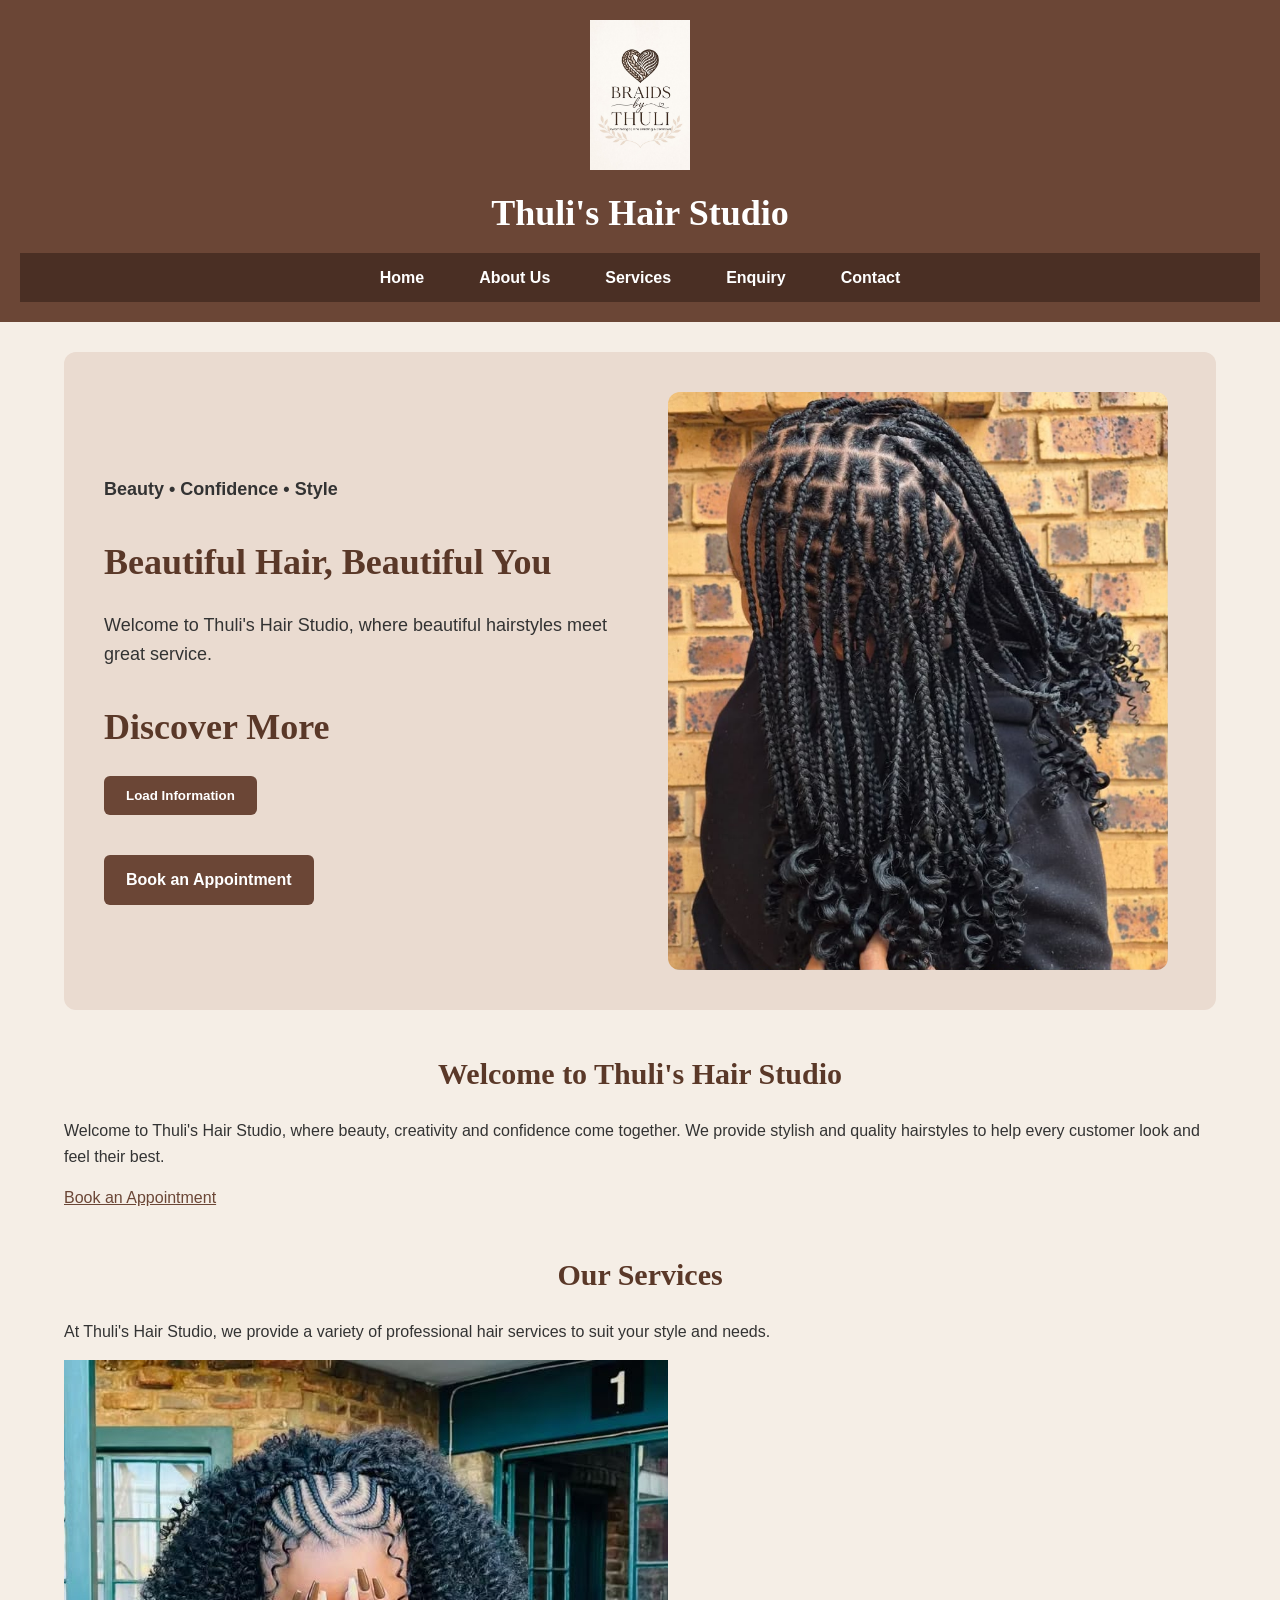
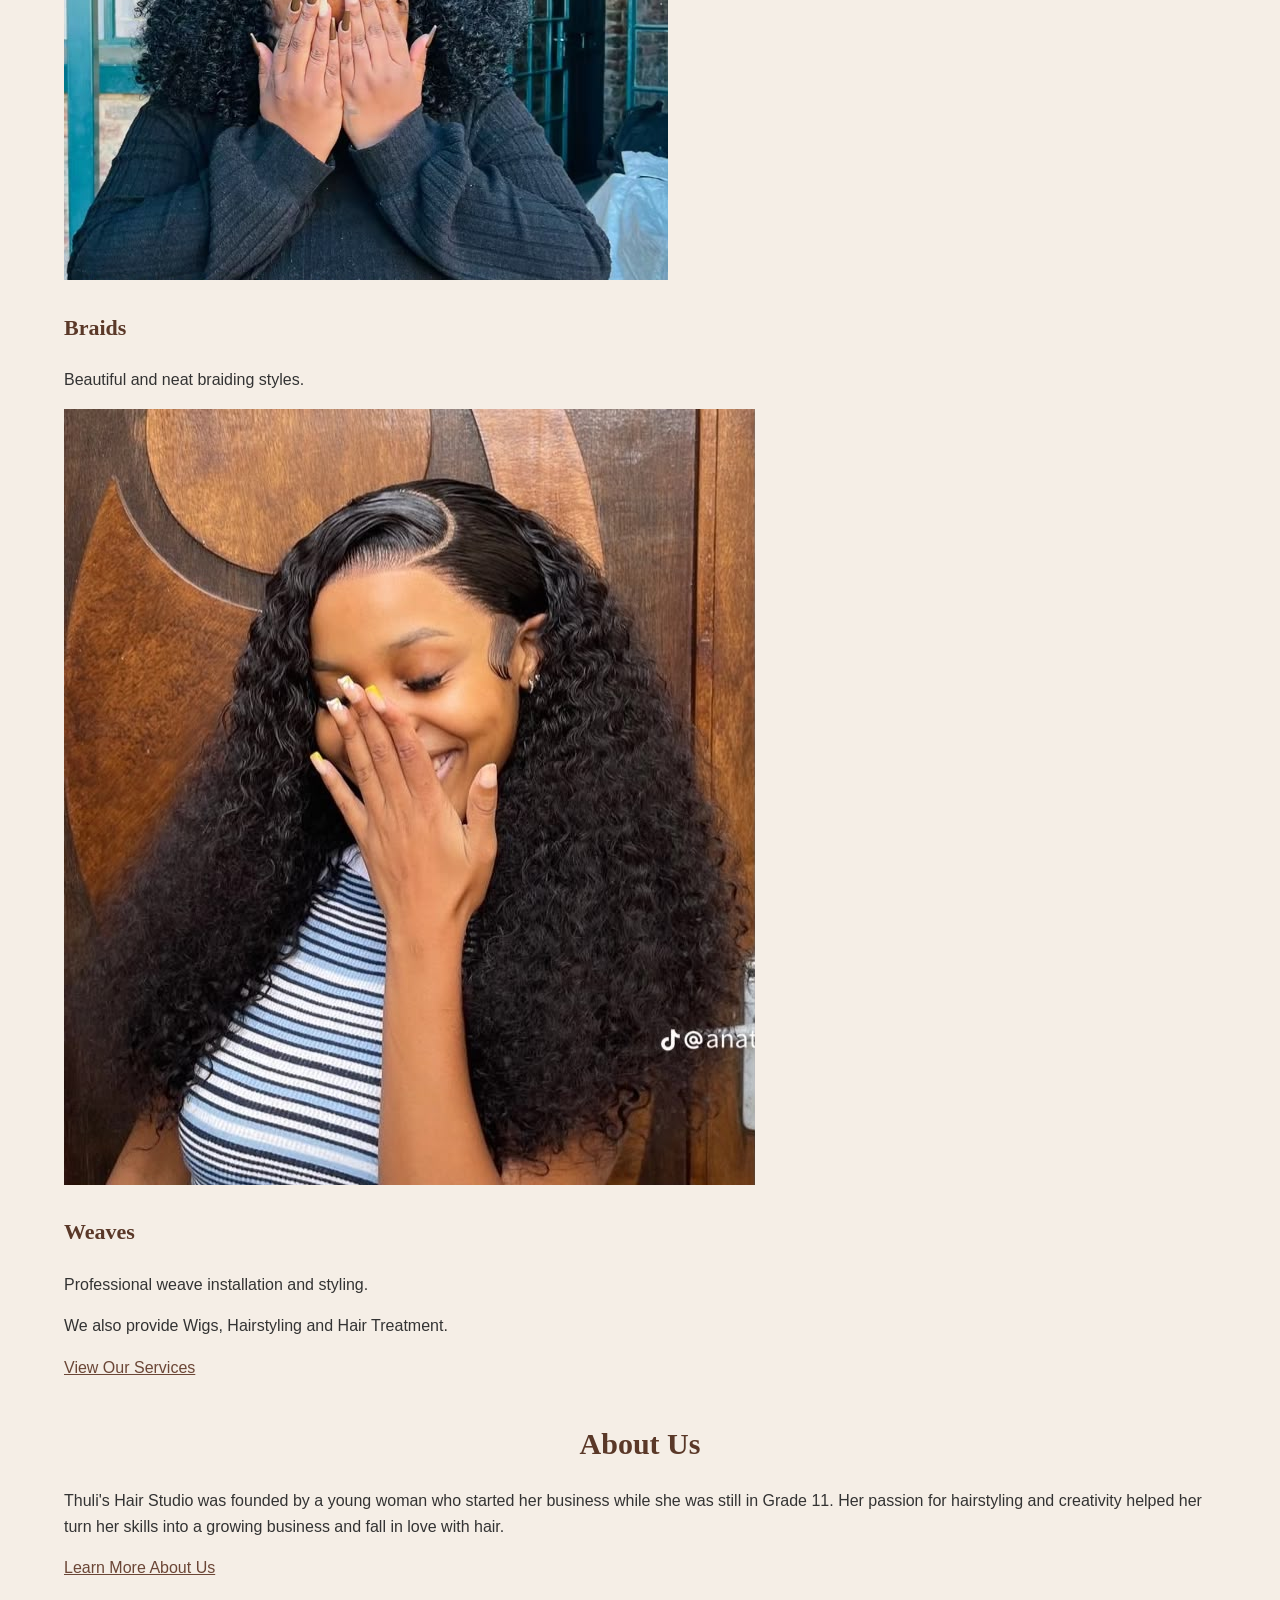
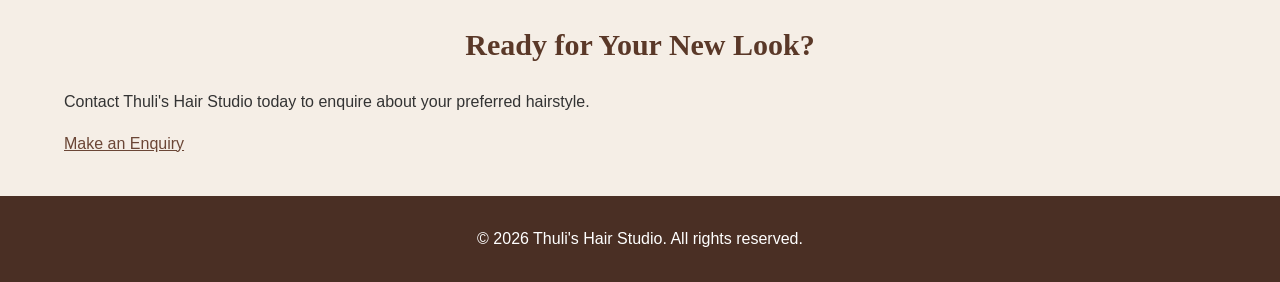
<file: index.html>
<!DOCTYPE html>
<html lang="en">

<head>
    <meta charset="UTF-8">
    <meta name="viewport" content="width=device-width, initial-scale=1.0">

    <!-- SEO -->
    <meta name="description" content="Thuli's Hair Studio offers beautiful braiding, knotless hairstyles, wig styling and hair treatments at affordable prices.">
    <meta name="keywords" content="Thuli's Hair Studio, braiding, knotless braids, hairstyles, KwaMhlanga">
    <meta name="author" content="Thuli's Hair Studio">

    <link rel="stylesheet" href="style.css">

    <title>Thuli's Hair Studio | Braiding and Hair Styling</title>
    <script src="script.js" defer></script>
</head>

<body>

    
    <header>

        <img src="images/logo.jpg.jpeg"
             alt="Thuli's Hair Studio Logo"
             class="logo">

        <h1>Thuli's Hair Studio</h1>

        <nav>
            <ul>
                <li><a href="index.html">Home</a></li>
                <li><a href="about.html">About Us</a></li>
                <li><a href="services.html">Services</a></li>
                <li><a href="enquiry.html">Enquiry</a></li>
                <li><a href="contact.html">Contact</a></li>
            </ul>
        </nav>

    </header>

   
    <main>

      
        <section class="hero">

            <div class="hero-text">

                <p><strong>Beauty • Confidence • Style</strong></p>

                <h2>Beautiful Hair, Beautiful You</h2>

                <p>
                    Welcome to Thuli's Hair Studio, where beautiful
                    hairstyles meet great service.
                </p>

                <section class="ajax-section">
    <h2>Discover More</h2>
    <button type="button" id="ajaxButton">Load Information</button>
    <p id="ajaxMessage" aria-live="polite"></p>
</section>

                <a href="enquiry.html" class="button">
                    Book an Appointment
                </a>

            </div>

            <div class="hero-image">

                <img src="images/knotless.jpg.jpeg"
                     alt="Beautiful knotless hairstyle">

            </div>

        </section>

    
        <section>

            <h2>Welcome to Thuli's Hair Studio</h2>

            <p>
                Welcome to Thuli's Hair Studio, where beauty, creativity
                and confidence come together. We provide stylish and
                quality hairstyles to help every customer look and feel
                their best.
            </p>

            <a href="enquiry.html">
                Book an Appointment
            </a>

        </section>

        
        <section class="home-services">

            <h2>Our Services</h2>

            <p>
                At Thuli's Hair Studio, we provide a variety of
                professional hair services to suit your style and needs.
            </p>

            <div class="service-list">

                <div class="service-item">

                    <img src="images/braiding.jpg.jpeg"
                         alt="Braids hairstyle">

                    <h3>Braids</h3>

                    <p>
                        Beautiful and neat braiding styles.
                    </p>

                </div>

                <div class="service-item">

                    <img src="images/weaves.jpg.jpeg"
                         alt="Weave hairstyle">

                    <h3>Weaves</h3>

                    <p>
                        Professional weave installation and styling.
                    </p>

                </div>

            </div>

            <p class="other-services">
                We also provide Wigs, Hairstyling and Hair Treatment.
            </p>

            <a href="services.html" class="view-services-button">
                View Our Services
            </a>

        </section>

        
        <section>

            <h2>About Us</h2>

            <p>
                Thuli's Hair Studio was founded by a young woman who
                started her business while she was still in Grade 11.
                Her passion for hairstyling and creativity helped her
                turn her skills into a growing business and fall in love
                with hair.
            </p>

            <a href="about.html">
                Learn More About Us
            </a>

        </section>

        
        <section class="booking-section">

            <h2>Ready for Your New Look?</h2>

            <p>
                Contact Thuli's Hair Studio today to enquire about your
                preferred hairstyle.
            </p>

            <a href="enquiry.html" class="booking-button">
                Make an Enquiry
            </a>

        </section>

    </main>

    <!-- Footer -->
    <footer>

        <p>
            &copy; 2026 Thuli's Hair Studio. All rights reserved.
        </p>

    </footer>

</body>

</html>
</file>
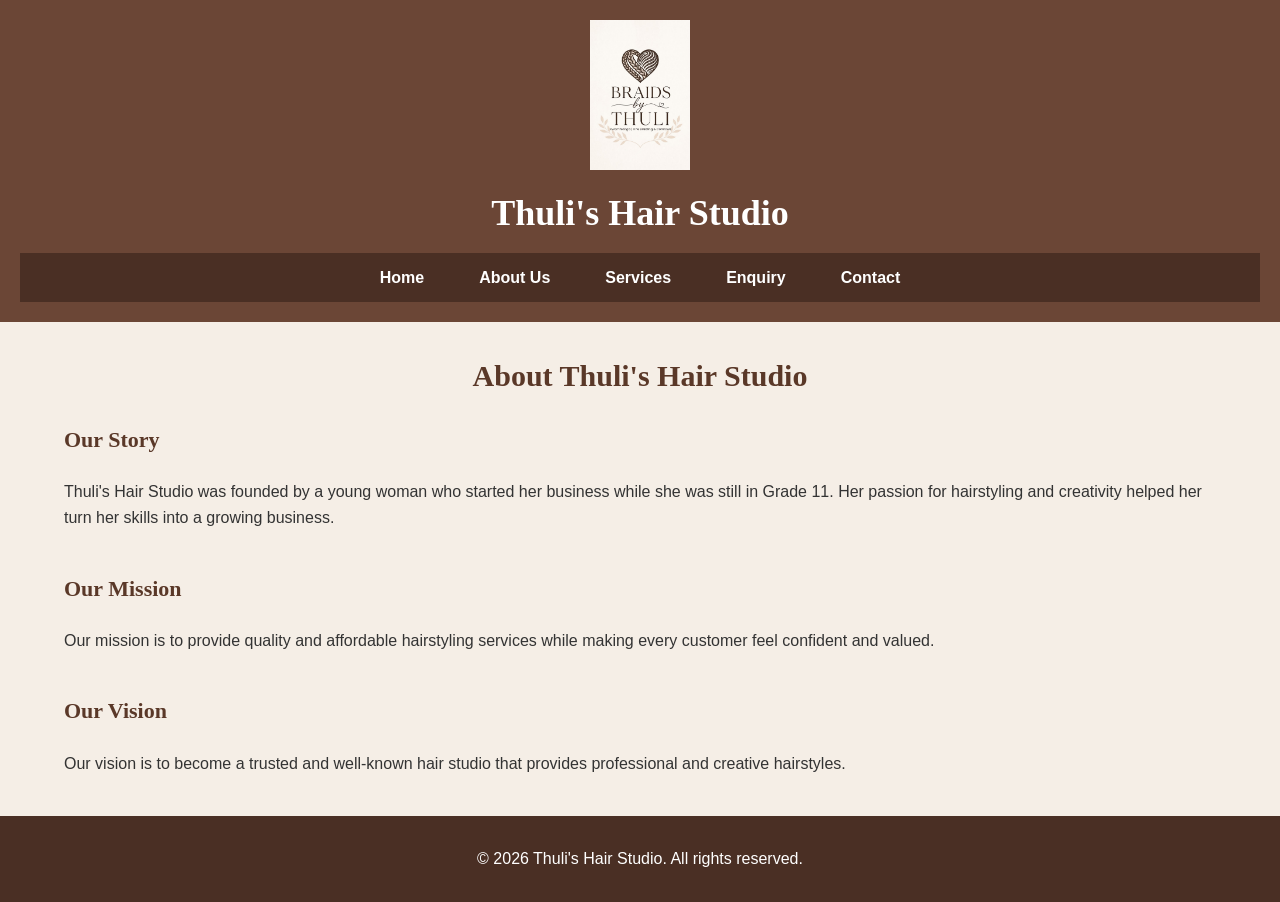
<file: about.html>
<html lang="en">

<head>
    <meta charset="UTF-8">
    <meta name="viewport" content="width=device-width, initial-scale=1.0">

    <!-- SEO -->
    <meta name="description" content="Thuli's Hair Studio offers beautiful braiding, knotless hairstyles, wig styling and hair treatments at affordable prices.">
    <meta name="keywords" content="Thuli's Hair Studio, braiding, knotless braids, hairstyles, KwaMhlanga">
    <meta name="author" content="Thuli's Hair Studio">

    <link rel="stylesheet" href="style.css">

    <title>Thuli's Hair Studio | Braiding and Hair Styling</title>
    <script src="script.js" defer></script>
</head>

<body>

    <header>

        <img src="images/logo.jpg.jpeg"
             alt="Thuli's Hair Studio Logo"
             class="logo">

        <h1>Thuli's Hair Studio</h1>

        <nav>
            <ul>
                <li><a href="index.html">Home</a></li>
                <li><a href="about.html">About Us</a></li>
                <li><a href="services.html">Services</a></li>
                <li><a href="enquiry.html">Enquiry</a></li>
                <li><a href="contact.html">Contact</a></li>
            </ul>
        </nav>

    </header>

    <main>

        <h2>About Thuli's Hair Studio</h2>

        <section>
            <h3>Our Story</h3>

            <p>
                Thuli's Hair Studio was founded by a young woman who
                started her business while she was still in Grade 11.
                Her passion for hairstyling and creativity helped her
                turn her skills into a growing business.
            </p>
        </section>

        <section>
            <h3>Our Mission</h3>

            <p>
                Our mission is to provide quality and affordable
                hairstyling services while making every customer feel
                confident and valued.
            </p>
        </section>

        <section>
            <h3>Our Vision</h3>

            <p>
                Our vision is to become a trusted and well-known hair
                studio that provides professional and creative hairstyles.
            </p>
        </section>

    </main>

    <footer>
        <p>&copy; 2026 Thuli's Hair Studio. All rights reserved.</p>
    </footer>

</body>

</html>
</file>
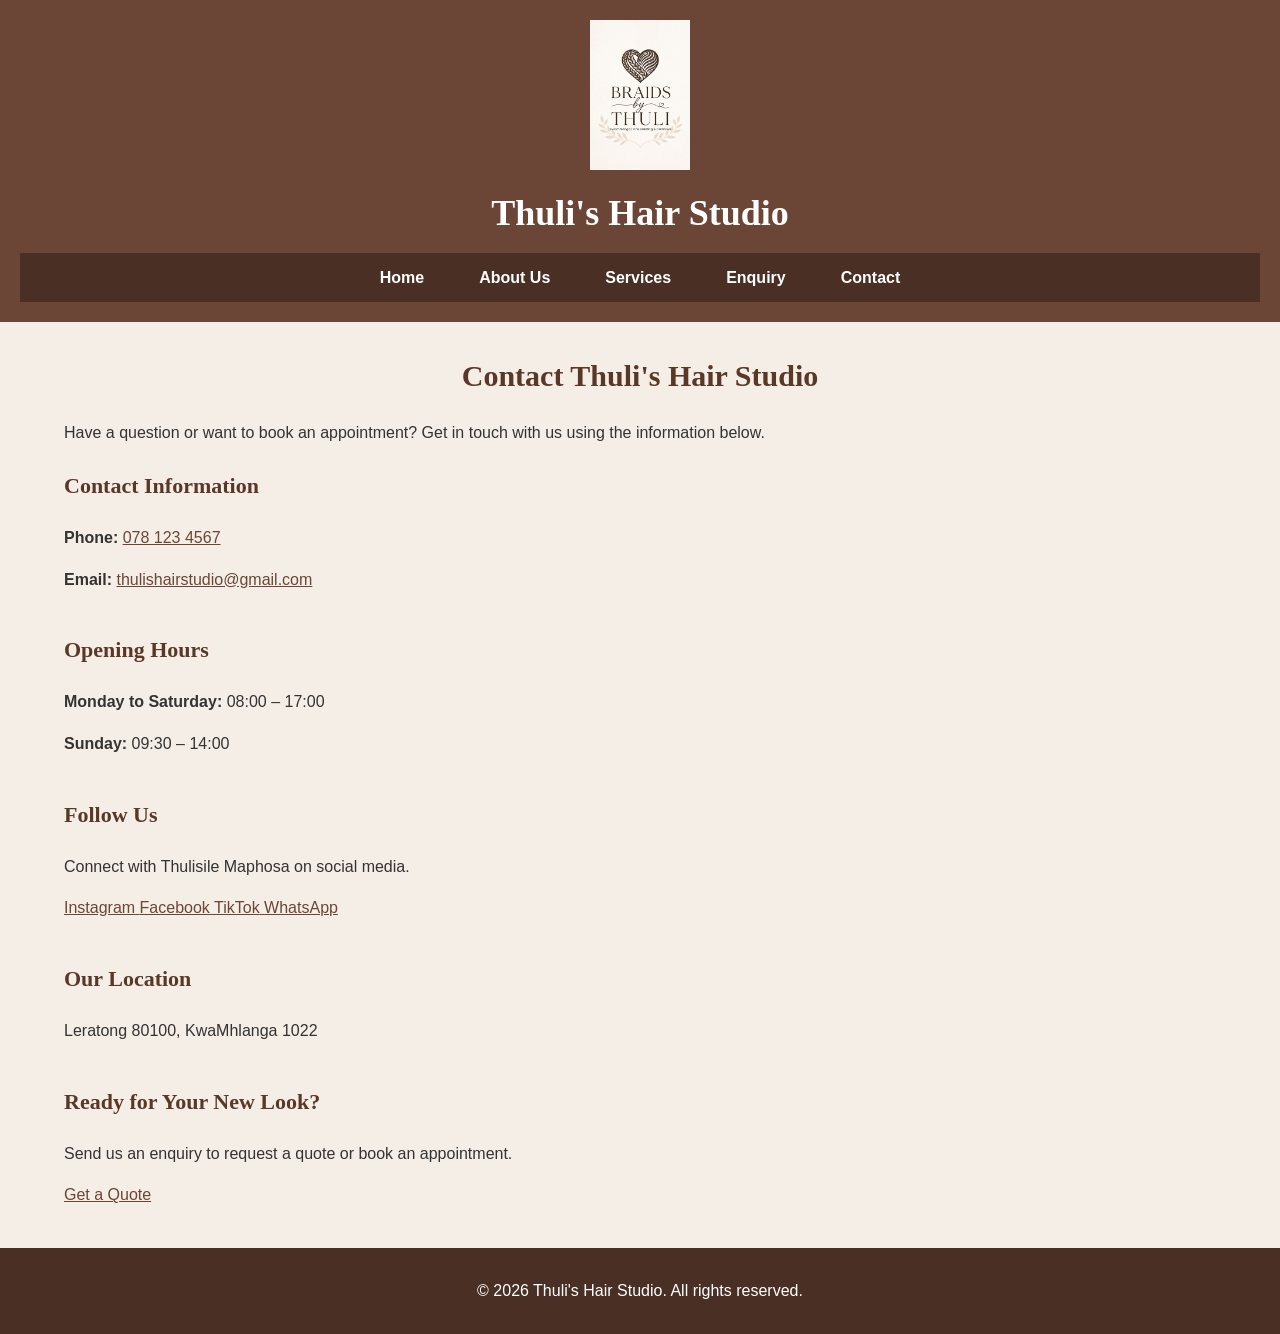
<file: contact.html>
<!DOCTYPE html>
<html lang="en">

<head>
    <meta charset="UTF-8">
    <meta name="viewport" content="width=device-width, initial-scale=1.0">

    <!-- SEO -->
    <meta name="description" content="Thuli's Hair Studio offers beautiful braiding, knotless hairstyles, wig styling and hair treatments at affordable prices.">
    <meta name="keywords" content="Thuli's Hair Studio, braiding, knotless braids, hairstyles, KwaMhlanga">
    <meta name="author" content="Thuli's Hair Studio">

    <link rel="stylesheet" href="style.css">

    <title>Thuli's Hair Studio | Braiding and Hair Styling</title>
    <script src="script.js" defer></script>
</head>

<body>

    <header>

        <img src="images/logo.jpg.jpeg"
             alt="Thuli's Hair Studio Logo"
             class="logo">

        <h1>Thuli's Hair Studio</h1>

        <nav>
            <ul>
                <li><a href="index.html">Home</a></li>
                <li><a href="about.html">About Us</a></li>
                <li><a href="services.html">Services</a></li>
                <li><a href="enquiry.html">Enquiry</a></li>
                <li><a href="contact.html">Contact</a></li>
            </ul>
        </nav>

    </header>

    <main>

        <h2>Contact Thuli's Hair Studio</h2>

        <p>
            Have a question or want to book an appointment?
            Get in touch with us using the information below.
        </p>

        <section>

            <h3>Contact Information</h3>

            <p>
                <strong>Phone:</strong>
                <a href="tel:0781234567">078 123 4567</a>
            </p>

            <p>
                <strong>Email:</strong>
                <a href="mailto:thulishairstudio@gmail.com">
                    thulishairstudio@gmail.com
                </a>
            </p>

        </section>

        <section class="contact-info">

            <h3>Opening Hours</h3>

            <p>
                <strong>Monday to Saturday:</strong>
                08:00 – 17:00
            </p>

            <p>
                <strong>Sunday:</strong>
                09:30 – 14:00
            </p>

        </section>

        <section class="contact-info">

            <h3>Follow Us</h3>

            <p>
                Connect with Thulisile Maphosa on social media.
            </p>

            <div class="social-links">

                <a href="#" target="_blank" aria-label="Instagram">
                    <span>Instagram</span>
                </a>

                <a href="#" target="_blank" aria-label="Facebook">
                    <span>Facebook</span>
                </a>

                <a href="#" target="_blank" aria-label="TikTok">
                    <span>TikTok</span>
                </a>

                <a href="https://wa.me/27792975056"
                   target="_blank"
                   aria-label="WhatsApp">
                    <span>WhatsApp</span>
                </a>

            </div>

        </section>

        <section class="contact-info">

            <h3>Our Location</h3>

            <p>
                Leratong 80100, KwaMhlanga 1022
            </p>

        </section>

        <section>

            <h3>Ready for Your New Look?</h3>

            <p>
                Send us an enquiry to request a quote or book an appointment.
            </p>

            <a href="enquiry.html">Get a Quote</a>

        </section>

    </main>

    <footer>
        <p>&copy; 2026 Thuli's Hair Studio. All rights reserved.</p>
    </footer>

</body>

</html>
</file>
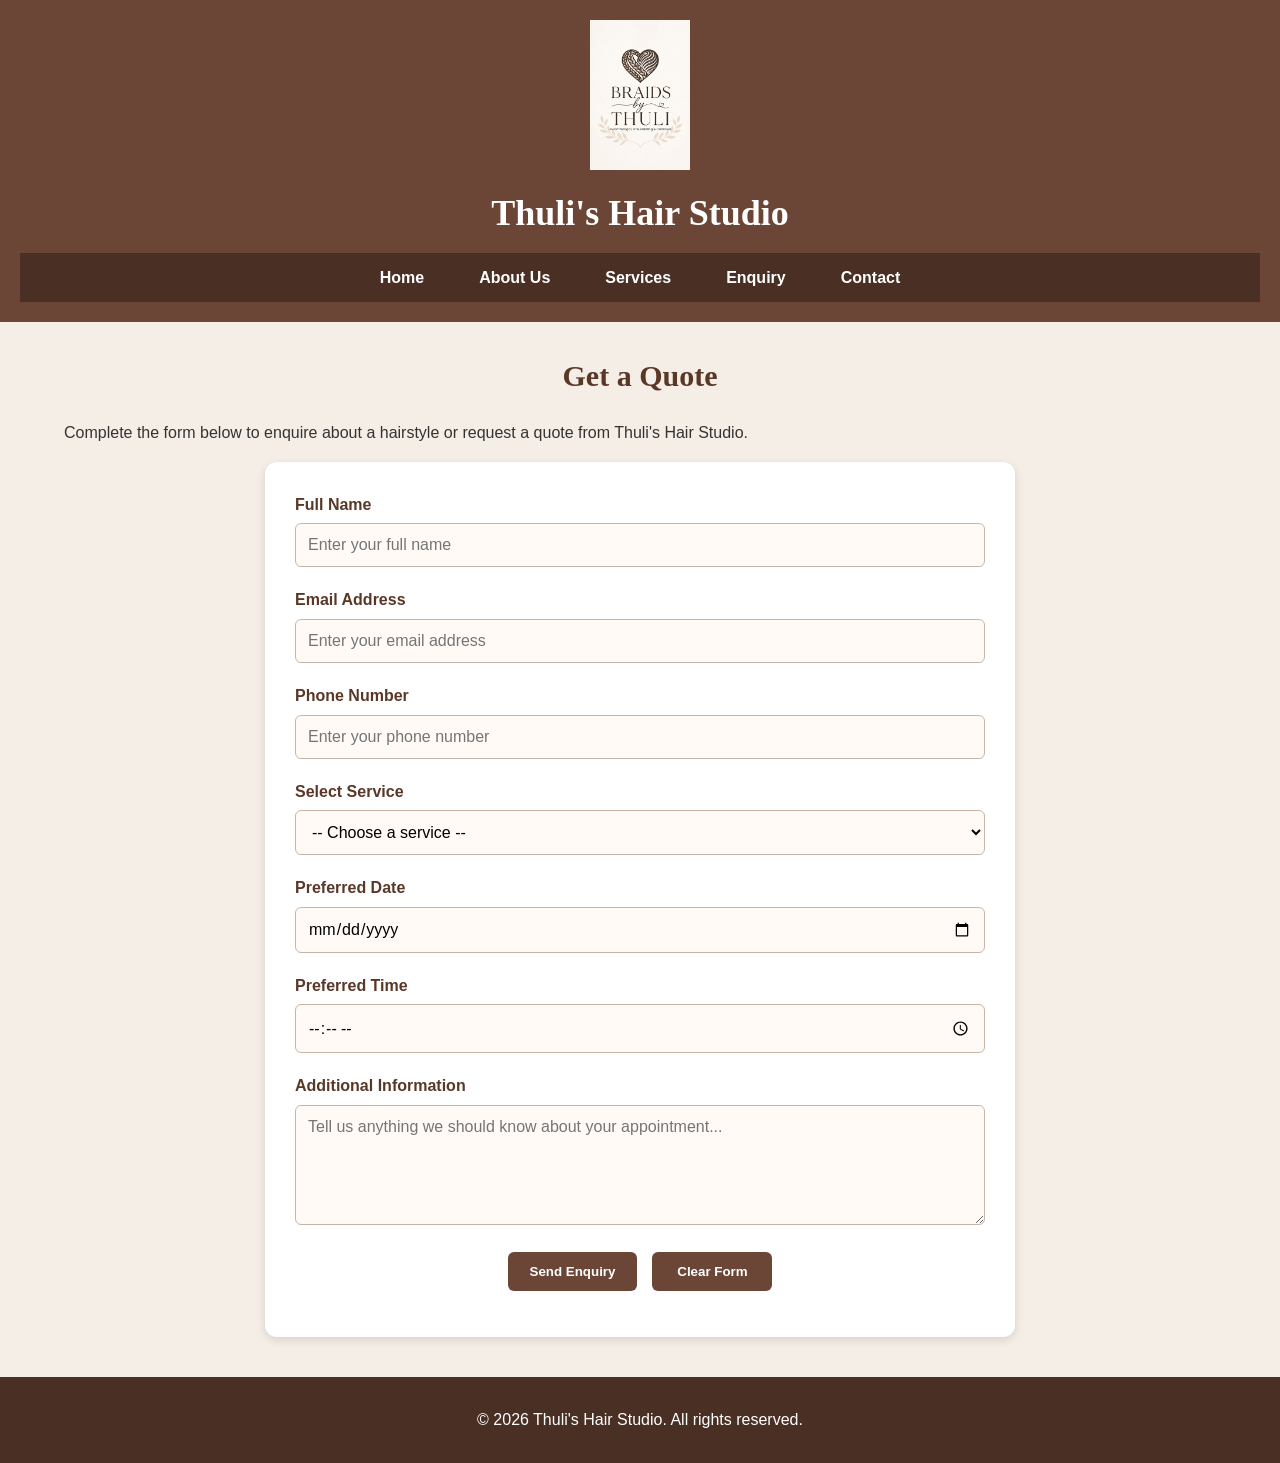
<file: enquiry.html>
<!DOCTYPE html>
<html lang="en">

<head>
    <meta charset="UTF-8">
    <meta name="viewport" content="width=device-width, initial-scale=1.0">

    <!-- SEO -->
    <meta name="description" content="Thuli's Hair Studio offers beautiful braiding, knotless hairstyles, wig styling and hair treatments at affordable prices.">
    <meta name="keywords" content="Thuli's Hair Studio, braiding, knotless braids, hairstyles, KwaMhlanga">
    <meta name="author" content="Thuli's Hair Studio">

    <link rel="stylesheet" href="style.css">

    <title>Thuli's Hair Studio | Braiding and Hair Styling</title>
    <script src="script.js" defer></script>
</head>

<body>

    <header>

        <img src="images/logo.jpg.jpeg"
             alt="Thuli's Hair Studio Logo"
             class="logo">

        <h1>Thuli's Hair Studio</h1>

        <nav>
            <ul>
                <li><a href="index.html">Home</a></li>
                <li><a href="about.html">About Us</a></li>
                <li><a href="services.html">Services</a></li>
                <li><a href="enquiry.html">Enquiry</a></li>
                <li><a href="contact.html">Contact</a></li>
            </ul>
        </nav>

    </header>

    <main>

        <h2>Get a Quote</h2>

        <p>
            Complete the form below to enquire about a hairstyle or
            request a quote from Thuli's Hair Studio.
        </p>

        
        <form id="enquiryForm" class="enquiry-form" novalidate>

            <div class="form-group">
                <label for="name">Full Name</label>
                <input type="text"
                       id="name"
                       name="name"
                       placeholder="Enter your full name"
                       required>
            </div>

            <div class="form-group">
                <label for="email">Email Address</label>
                <input type="email"
                       id="email"
                       name="email"
                       placeholder="Enter your email address"
                       required>
            </div>

            <div class="form-group">
                <label for="phone">Phone Number</label>
                <input type="tel"
                       id="phone"
                       name="phone"
                       placeholder="Enter your phone number"
                       required>
            </div>

            <div class="form-group">
                <label for="service">Select Service</label>

                <select id="service" name="service" required>
                    <option value="">-- Choose a service --</option>
                    <option value="braids">Braids</option>
                    <option value="weaves">Weaves</option>
                    <option value="wigs">Wigs</option>
                    <option value="hair-treatment">Hair Treatment</option>
                    <option value="styling">Hair Styling</option>
                </select>
            </div>

            <div class="form-group">
                <label for="date">Preferred Date</label>

                <input type="date"
                       id="date"
                       name="date"
                       required>
            </div>

            <div class="form-group">
                <label for="time">Preferred Time</label>

                <input type="time"
                       id="time"
                       name="time"
                       required>
            </div>

            <div class="form-group">
                <label for="message">Additional Information</label>

                <textarea id="message"
                          name="message"
                          rows="5"
                          placeholder="Tell us anything we should know about your appointment..."></textarea>
            </div>

            <div class="form-buttons">

               <button type="submit">Send Enquiry</button>
<button type="reset">Clear Form</button>

            </div>
           <p id="formMessage" aria-live="polite"></p>

</form>

    </main>

    <footer>
        <p>&copy; 2026 Thuli's Hair Studio. All rights reserved.</p>
    </footer>

</body>

</html>
</file>
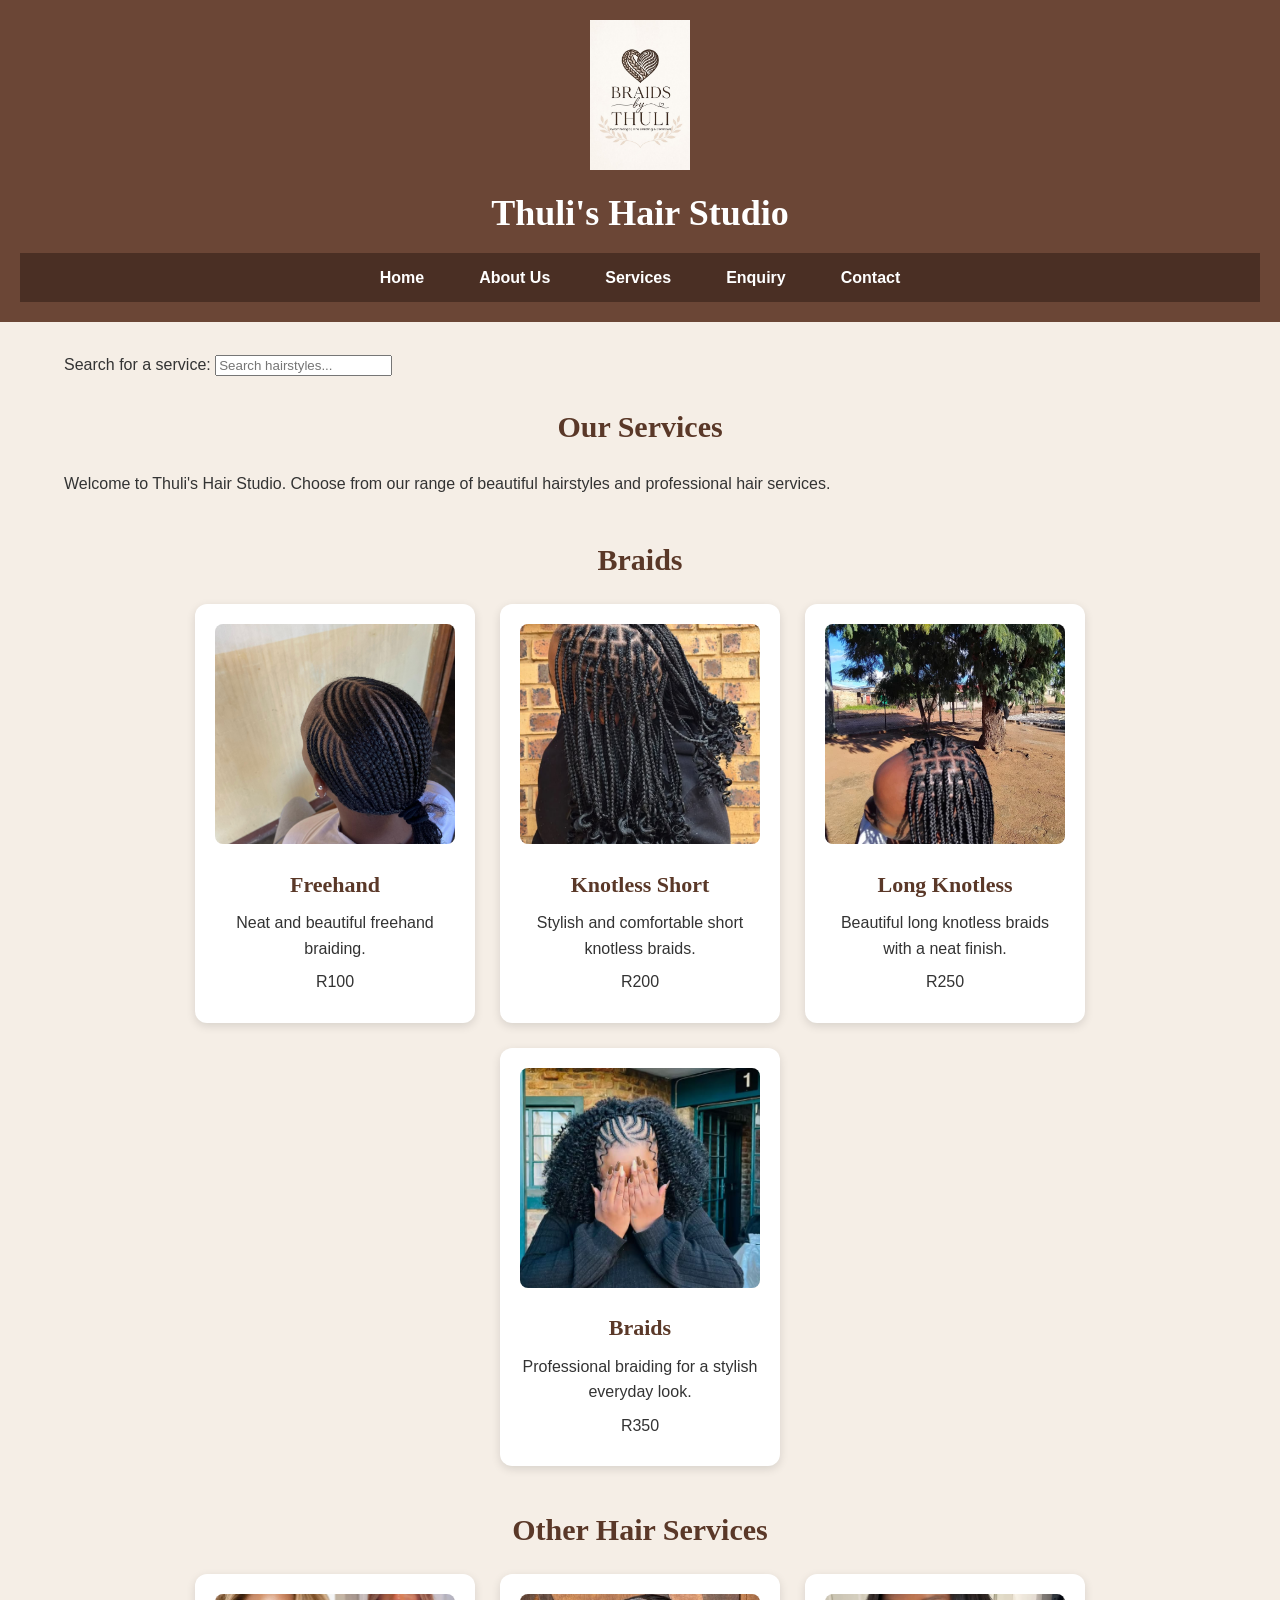
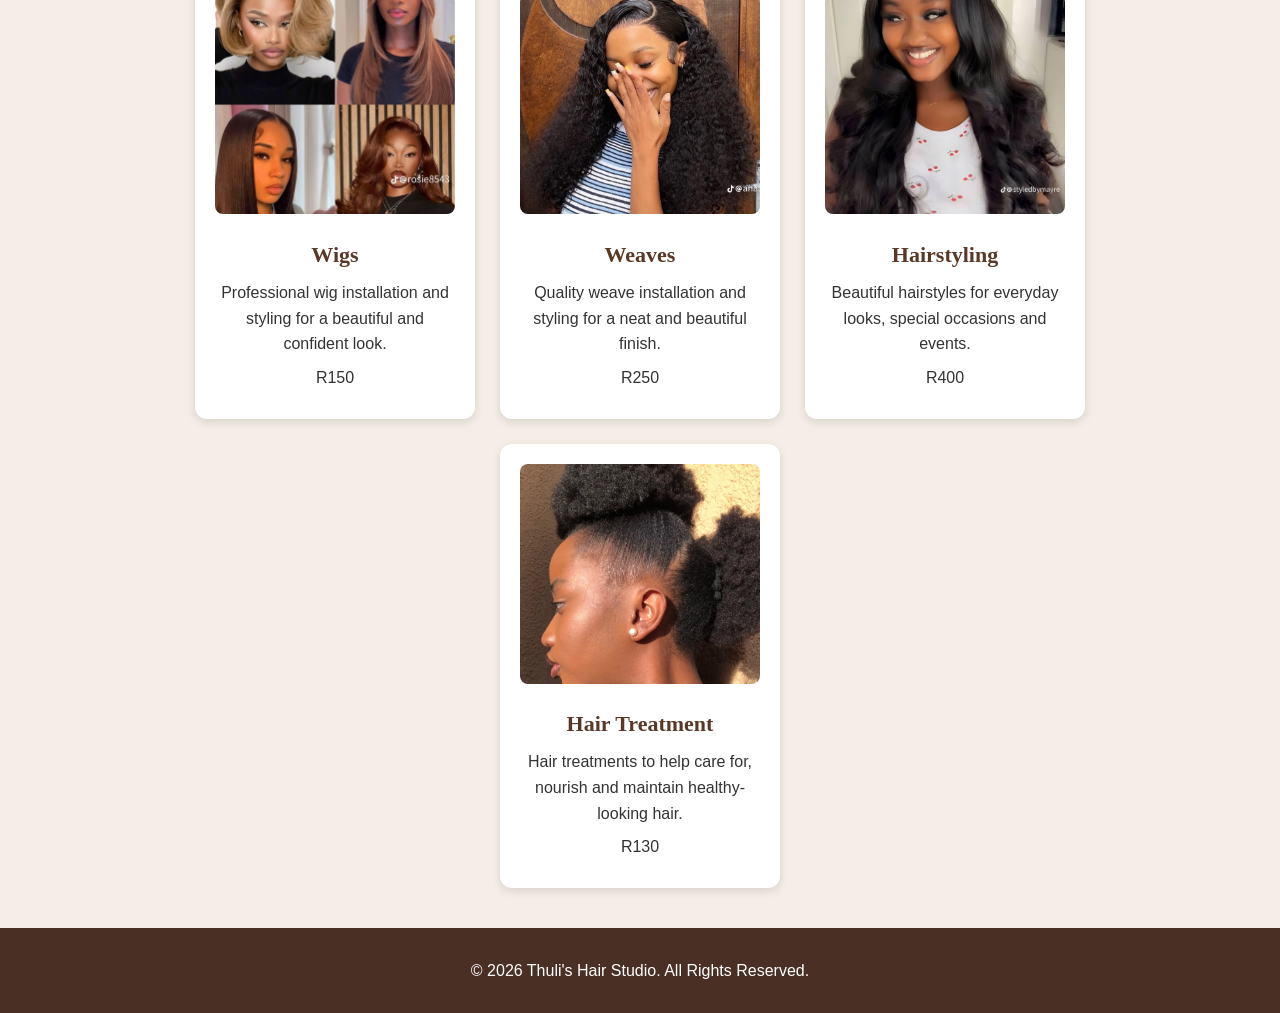
<file: services.html>
<!DOCTYPE html>
<html lang="en">

<head>
    <meta charset="UTF-8">
    <meta name="viewport" content="width=device-width, initial-scale=1.0">

    <!-- SEO -->
    <meta name="description" content="Thuli's Hair Studio offers beautiful braiding, knotless hairstyles, wig styling and hair treatments at affordable prices.">
    <meta name="keywords" content="Thuli's Hair Studio, braiding, knotless braids, hairstyles, KwaMhlanga">
    <meta name="author" content="Thuli's Hair Studio">

    <link rel="stylesheet" href="style.css">

    <title>Thuli's Hair Studio | Braiding and Hair Styling</title>
    <script src="script.js" defer></script>
</head>

<body>
 
    <header>

        <img src="images/logo.jpg.jpeg"
             alt="Thuli's Hair Studio Logo"
             class="logo">

        <h1>Thuli's Hair Studio</h1>

        <nav>
            <ul>
                <li><a href="index.html">Home</a></li>
                <li><a href="about.html">About Us</a></li>
                <li><a href="services.html">Services</a></li>
                <li><a href="enquiry.html">Enquiry</a></li>
                <li><a href="contact.html">Contact</a></li>
            </ul>
        </nav>

    </header>

    <main>

<div class="service-search">
    <label for="serviceSearch">Search for a service:</label>
    <input type="text" id="serviceSearch" placeholder="Search hairstyles...">
    <p id="searchMessage" aria-live="polite"></p>
</div>
       
        <section class="services-heading">

            <h2>Our Services</h2>

            <p>
                Welcome to Thuli's Hair Studio. Choose from our range
                of beautiful hairstyles and professional hair services.
            </p>

        </section>

        <section class="service-section">

            <h2>Braids</h2>

            <div class="service-container">

                <div class="service-card">
                    <img src="images/freehand.jpg.jpeg"
                         alt="Freehand braids">

                    <h3>Freehand</h3>

                    <p>
                        Neat and beautiful freehand braiding.
                    </p>

                    <p class="service-price">R100</p>
                </div>

                <div class="service-card">
                    <img src="images/knotless.jpg.jpeg"
                         alt="Short knotless braids">

                    <h3>Knotless Short</h3>

                    <p>
                        Stylish and comfortable short knotless braids.
                    </p>

                    <p class="service-price">R200</p>
                </div>

                <div class="service-card">
                    <img src="images/longknotless.jpg.jpeg"
                         alt="Long knotless braids">

                    <h3>Long Knotless</h3>

                    <p>
                        Beautiful long knotless braids with a neat finish.
                    </p>

                    <p class="service-price">R250</p>
                </div>

                <div class="service-card">
                    <img src="images/braiding.jpg.jpeg"
                         alt="Braiding hairstyle">

                    <h3>Braids</h3>

                    <p>
                        Professional braiding for a stylish everyday look.
                    </p>

                    <p class="service-price">R350</p>
                </div>

            </div>

        </section>

    
        <section class="service-section">

            <h2>Other Hair Services</h2>

            <div class="service-container">

                <div class="service-card">
                    <img src="images/wigs.jpg.jpeg"
                         alt="Wigs hairstyle">

                    <h3>Wigs</h3>

                    <p>
                        Professional wig installation and styling
                        for a beautiful and confident look.
                    </p>

                    <p class="service-price">R150</p>
                </div>

                <div class="service-card">
                    <img src="images/weaves.jpg.jpeg"
                         alt="Weaves hairstyle">

                    <h3>Weaves</h3>

                    <p>
                        Quality weave installation and styling
                        for a neat and beautiful finish.
                    </p>

                    <p class="service-price">R250</p>
                </div>

                <div class="service-card">
                    <img src="images/hairstyling.jpg.jpeg"
                         alt="Hairstyling">

                    <h3>Hairstyling</h3>

                    <p>
                        Beautiful hairstyles for everyday looks,
                        special occasions and events.
                    </p>

                    <p class="service-price">R400</p>
                </div>

                <div class="service-card">
                    <img src="images/hairTreatment.jpg.jpeg"
                         alt="Hair treatment">

                    <h3>Hair Treatment</h3>

                    <p>
                        Hair treatments to help care for,
                        nourish and maintain healthy-looking hair.
                    </p>

                    <p class="service-price">R130</p>
                </div>

            </div>

        </section>

    </main>

    <footer>
        <p>&copy; 2026 Thuli's Hair Studio. All Rights Reserved.</p>
    </footer>

</body>

</html>
</file>
<file: style.css>
* {
    box-sizing: border-box;
}

body {
    background-color: #f5eee6;
    font-family: Arial, Verdana, sans-serif;
    color: #333333;
    margin: 0;
    padding: 0;
    line-height: 1.6;
}



header {
    background-color: #6b4636;
    color: white;
    text-align: center;
    padding: 20px;
}

header h1 {
    color: white;
    font-family: Georgia, "Times New Roman", serif;
    font-size: 36px;
    margin: 10px 0;
}

header p {
    color: white;
    margin: 5px 0 15px;
}



.logo {
    width: 150px;
    height: 150px;
    object-fit: contain;
    display: block;
    margin: 0 auto 15px;
}



nav {
    background-color: #4a2f24;
    padding: 12px;
}

nav ul {
    list-style: none;
    display: flex;
    justify-content: center;
    align-items: center;
    gap: 25px;
    margin: 0;
    padding: 0;
    flex-wrap: wrap;
}

nav li {
    margin: 0;
}

nav a {
    color: white;
    text-decoration: none;
    font-weight: bold;
    padding: 8px 15px;
    border-radius: 5px;
    transition: background-color 0.3s ease, color 0.3s ease;
}

nav a:hover {
    background-color: #d8b7a6;
    color: #4a2f24;
}



main {
    width: 90%;
    max-width: 1200px;
    margin: 30px auto;
}

section {
    margin-bottom: 40px;
}




h1,
h2,
h3 {
    font-family: Georgia, "Times New Roman", serif;
    color: #5a3828;
}

h2 {
    font-size: 30px;
    text-align: center;
    margin-bottom: 20px;
}

h3 {
    font-size: 22px;
}



.hero {
    display: flex;
    align-items: center;
    justify-content: space-between;
    gap: 40px;
    background-color: #eadbd0;
    padding: 40px;
    border-radius: 12px;
    margin-bottom: 40px;
}

.hero-text {
    flex: 1;
}

.hero-text h2 {
    text-align: left;
    font-size: 36px;
}

.hero-text p {
    font-size: 18px;
}

.hero-image {
    flex: 1;
    text-align: center;
}

.hero-image img {
    width: 100%;
    max-width: 500px;
    height: auto;
    border-radius: 12px;
    display: block;
    margin: auto;
}


img {
    max-width: 100%;
    height: auto;
}

.service-image,
.about-image {
    width: 100%;
    height: 250px;
    object-fit: cover;
    border-radius: 10px;
}



.button,
button {
    display: inline-block;
    background-color: #6b4636;
    color: white;
    border: none;
    text-decoration: none;
    padding: 12px 22px;
    border-radius: 6px;
    font-weight: bold;
    cursor: pointer;
    transition: background-color 0.3s ease, transform 0.2s ease;
}

.button:hover,
button:hover {
    background-color: #4a2f24;
    transform: translateY(-2px);
}



.about-section {
    background-color: white;
    padding: 30px;
    border-radius: 12px;
    margin-bottom: 30px;
}

.about-container {
    display: flex;
    align-items: center;
    gap: 40px;
}

.about-text {
    flex: 1;
}

.about-image-container {
    flex: 1;
    text-align: center;
}

.about-image-container img {
    max-width: 100%;
    width: 500px;
    border-radius: 12px;
}



.services-section {
    margin-bottom: 40px;
}

.service-container {
    display: flex;
    justify-content: center;
    align-items: stretch;
    gap: 25px;
    flex-wrap: wrap;
}

.service-card {
    background-color: white;
    width: 280px;
    padding: 20px;
    border-radius: 12px;
    text-align: center;
    box-shadow: 0 3px 10px rgba(0, 0, 0, 0.12);
    transition: transform 0.3s ease, box-shadow 0.3s ease;
}

.service-card:hover {
    transform: translateY(-5px);
    box-shadow: 0 6px 15px rgba(0, 0, 0, 0.18);
}

.service-card img {
    width: 100%;
    height: 220px;
    object-fit: cover;
    border-radius: 8px;
}

.service-card h3 {
    margin: 15px 0 8px;
}

.service-card p {
    margin: 8px 0;
}

.price {
    font-weight: bold;
    color: #6b4636;
    font-size: 18px;
}



.contact-container {
    display: flex;
    justify-content: center;
    gap: 30px;
    flex-wrap: wrap;
}

.contact-card {
    background-color: white;
    width: 300px;
    padding: 25px;
    border-radius: 10px;
    text-align: center;
    box-shadow: 0 3px 10px rgba(0, 0, 0, 0.1);
}

.contact-card h3 {
    margin-top: 0;
}

.contact-card a {
    color: #6b4636;
    font-weight: bold;
    text-decoration: none;
}

.contact-card a:hover {
    text-decoration: underline;
}


.enquiry-form {
    background-color: white;
    max-width: 750px;
    margin: 0 auto;
    padding: 30px;
    border-radius: 12px;
    box-shadow: 0 3px 10px rgba(0, 0, 0, 0.12);
}

.form-group {
    margin-bottom: 20px;
}

.enquiry-form label {
    display: block;
    font-weight: bold;
    color: #5a3828;
    margin-bottom: 6px;
}

.enquiry-form input,
.enquiry-form select,
.enquiry-form textarea {
    width: 100%;
    padding: 12px;
    border: 1px solid #c8b5a8;
    border-radius: 6px;
    font-family: Arial, Verdana, sans-serif;
    font-size: 16px;
    background-color: #fffaf6;
}

.enquiry-form input:focus,
.enquiry-form select:focus,
.enquiry-form textarea:focus {
    outline: none;
    border-color: #6b4636;
    box-shadow: 0 0 5px rgba(107, 70, 54, 0.3);
}

.enquiry-form textarea {
    min-height: 120px;
    resize: vertical;
}

.form-buttons {
    display: flex;
    justify-content: center;
    gap: 15px;
    flex-wrap: wrap;
}

.form-buttons input,
.form-buttons button {
    width: auto;
    min-width: 120px;
}



footer {
    background-color: #4a2f24;
    color: white;
    text-align: center;
    padding: 25px 20px;
    margin-top: 40px;
}

footer p {
    margin: 5px 0;
}

footer a {
    color: white;
    text-decoration: none;
}

footer a:hover {
    text-decoration: underline;
}



table {
    width: 100%;
    border-collapse: collapse;
    background-color: white;
    margin: 20px 0;
}

th,
td {
    border: 1px solid #c8b5a8;
    padding: 12px;
    text-align: left;
}

th {
    background-color: #6b4636;
    color: white;
}



ul,
ol {
    padding-left: 25px;
}

li {
    margin-bottom: 8px;
}


main a {
    color: #6b4636;
}

main a:hover {
    color: #4a2f24;
}


@media (max-width: 900px) {

    main {
        width: 92%;
    }

    .hero {
        gap: 25px;
        padding: 30px;
    }

    .hero-text h2 {
        font-size: 30px;
    }

    .about-container {
        gap: 25px;
    }

    .service-card {
        width: 45%;
    }

    nav ul {
        gap: 12px;
    }
}



@media (max-width: 768px) {

    body {
        font-size: 15px;
    }

    header {
        padding: 15px;
    }

    header h1 {
        font-size: 28px;
    }

    .logo {
        width: 120px;
        height: 120px;
    }

    nav {
        padding: 10px;
    }

    nav ul {
        flex-direction: column;
        gap: 8px;
    }

    nav a {
        display: block;
        width: 100%;
        text-align: center;
    }

    main {
        width: 94%;
        margin: 20px auto;
    }

    h2 {
        font-size: 25px;
    }

    .hero {
        flex-direction: column;
        padding: 25px;
        text-align: center;
    }

    .hero-text h2 {
        text-align: center;
        font-size: 28px;
    }

    .hero-text,
    .hero-image {
        width: 100%;
    }

    .hero-image img {
        max-width: 100%;
    }

    .about-container {
        flex-direction: column;
    }

    .about-text,
    .about-image-container {
        width: 100%;
    }

    .service-container {
        flex-direction: column;
        align-items: center;
    }

    .service-card {
        width: 100%;
        max-width: 400px;
    }

    .contact-container {
        flex-direction: column;
        align-items: center;
    }

    .contact-card {
        width: 100%;
        max-width: 400px;
    }

    .enquiry-form {
        width: 100%;
        padding: 20px;
    }

    .form-buttons {
        flex-direction: column;
    }

    .form-buttons input,
    .form-buttons button {
        width: 100%;
    }

    table {
        font-size: 14px;
    }

    th,
    td {
        padding: 8px;
    }
}



@media (max-width: 480px) {

    header h1 {
        font-size: 24px;
    }

    .logo {
        width: 100px;
        height: 100px;
    }

    .hero {
        padding: 20px;
    }

    .hero-text h2 {
        font-size: 24px;
    }

    h2 {
        font-size: 22px;
    }

    h3 {
        font-size: 20px;
    }

    .service-card {
        padding: 15px;
    }

    .service-card img {
        height: 200px;
    }

    .enquiry-form {
        padding: 15px;
    }
}
</file>
